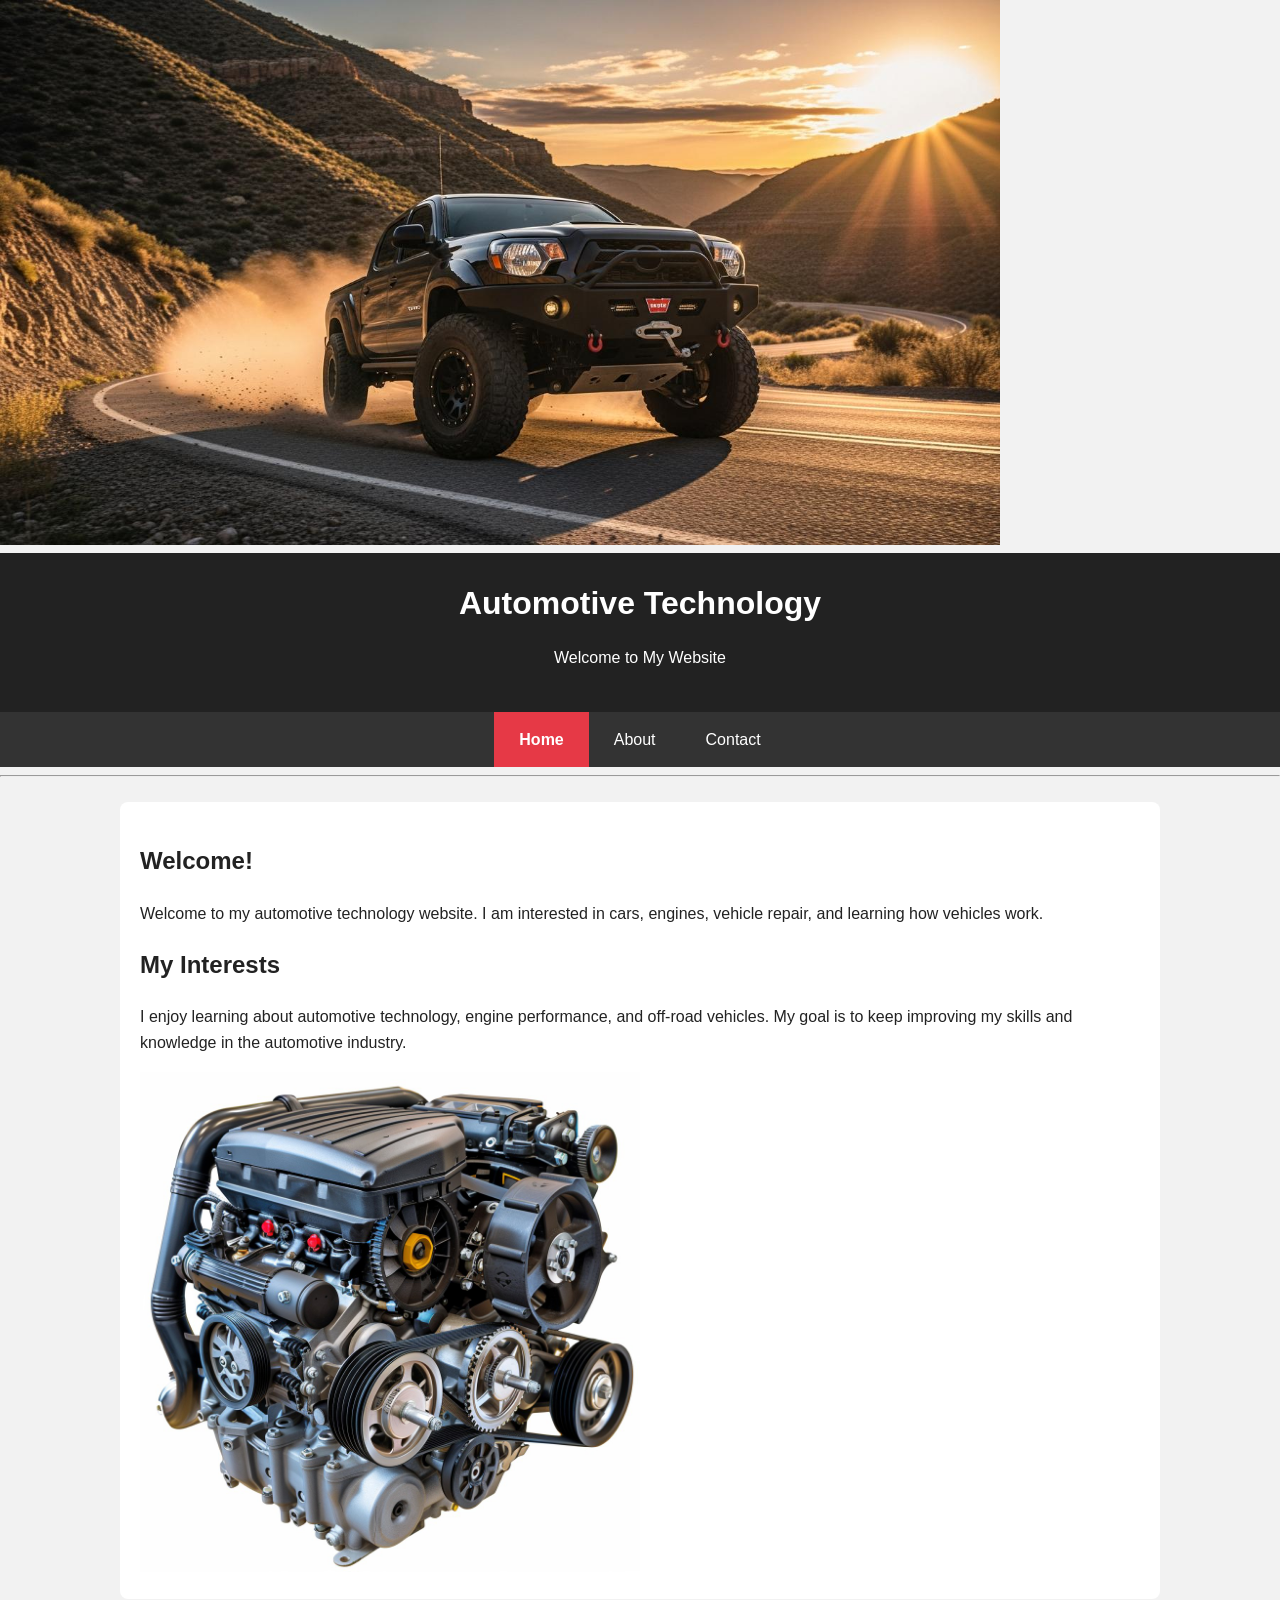
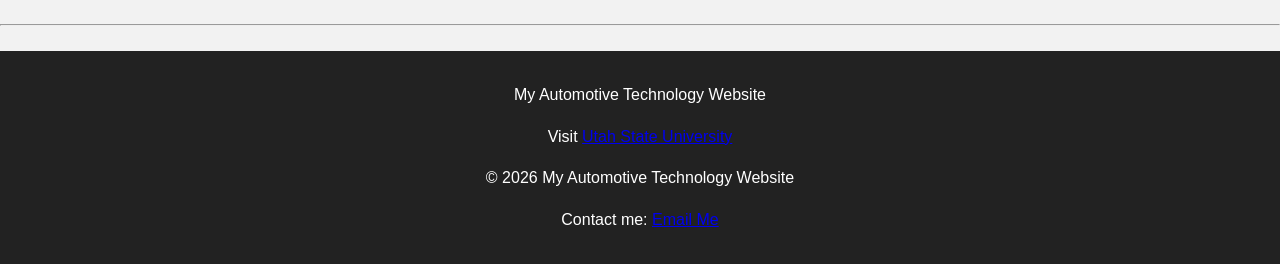
<file: index.html>
<!DOCTYPE html>
<html lang="en">
<head>
<meta charset="UTF-8">
<meta name="viewport" content="width=device-width, initial-scale=1.0">
<meta name="description" content="Explore the world of automotive technology, including vehicle maintenance, engine systems, car repairs, and the skills needed to work in the automotive industry.">
<meta name="keywords" content="automotive technology, car repairs, vehicle maintenance, engines, automotive industry">
<meta name="author" content="Gerardo Felix">
    <title>Automotive Technology - Home</title>
    <link rel="stylesheet" href="style.css">
</head>
<body>
<img src="banner.jpg" alt="Automotive Technology Banner" width="1000" height="200">
<header>
    <h1>Automotive Technology</h1>
    <p>Welcome to My Website</p>
</header>

<nav>
    <ul>
        <li><a href="index.html" class="active">Home</a></li>
        <li><a href="about.html">About</a></li>
        <li><a href="contact.html">Contact</a></li>
    </ul>
</nav>
<hr>
<main>
    <h2>Welcome!</h2>
    <p>
        Welcome to my automotive technology website.
        I am interested in cars, engines, vehicle repair,
        and learning how vehicles work.
    </p>

    <h2>My Interests</h2>
    <p>
        I enjoy learning about automotive technology,
        engine performance, and off-road vehicles.
        My goal is to keep improving my skills and knowledge
        in the automotive industry.
    </p><img src="complex-car-engine-stockcake.jpeg" alt="Automotive engine" width="500">
</main>

<hr>
<footer>
    <p>My Automotive Technology Website</p>
    <p>Visit <a href="https://www.usu.edu/">Utah State University</a></p>
    <p>&copy; 2026 My Automotive Technology Website</p>
    <p>Contact me: <a href="mailto:student@example.com">Email Me</a></p>
</footer>

</body>
</html>
</file>
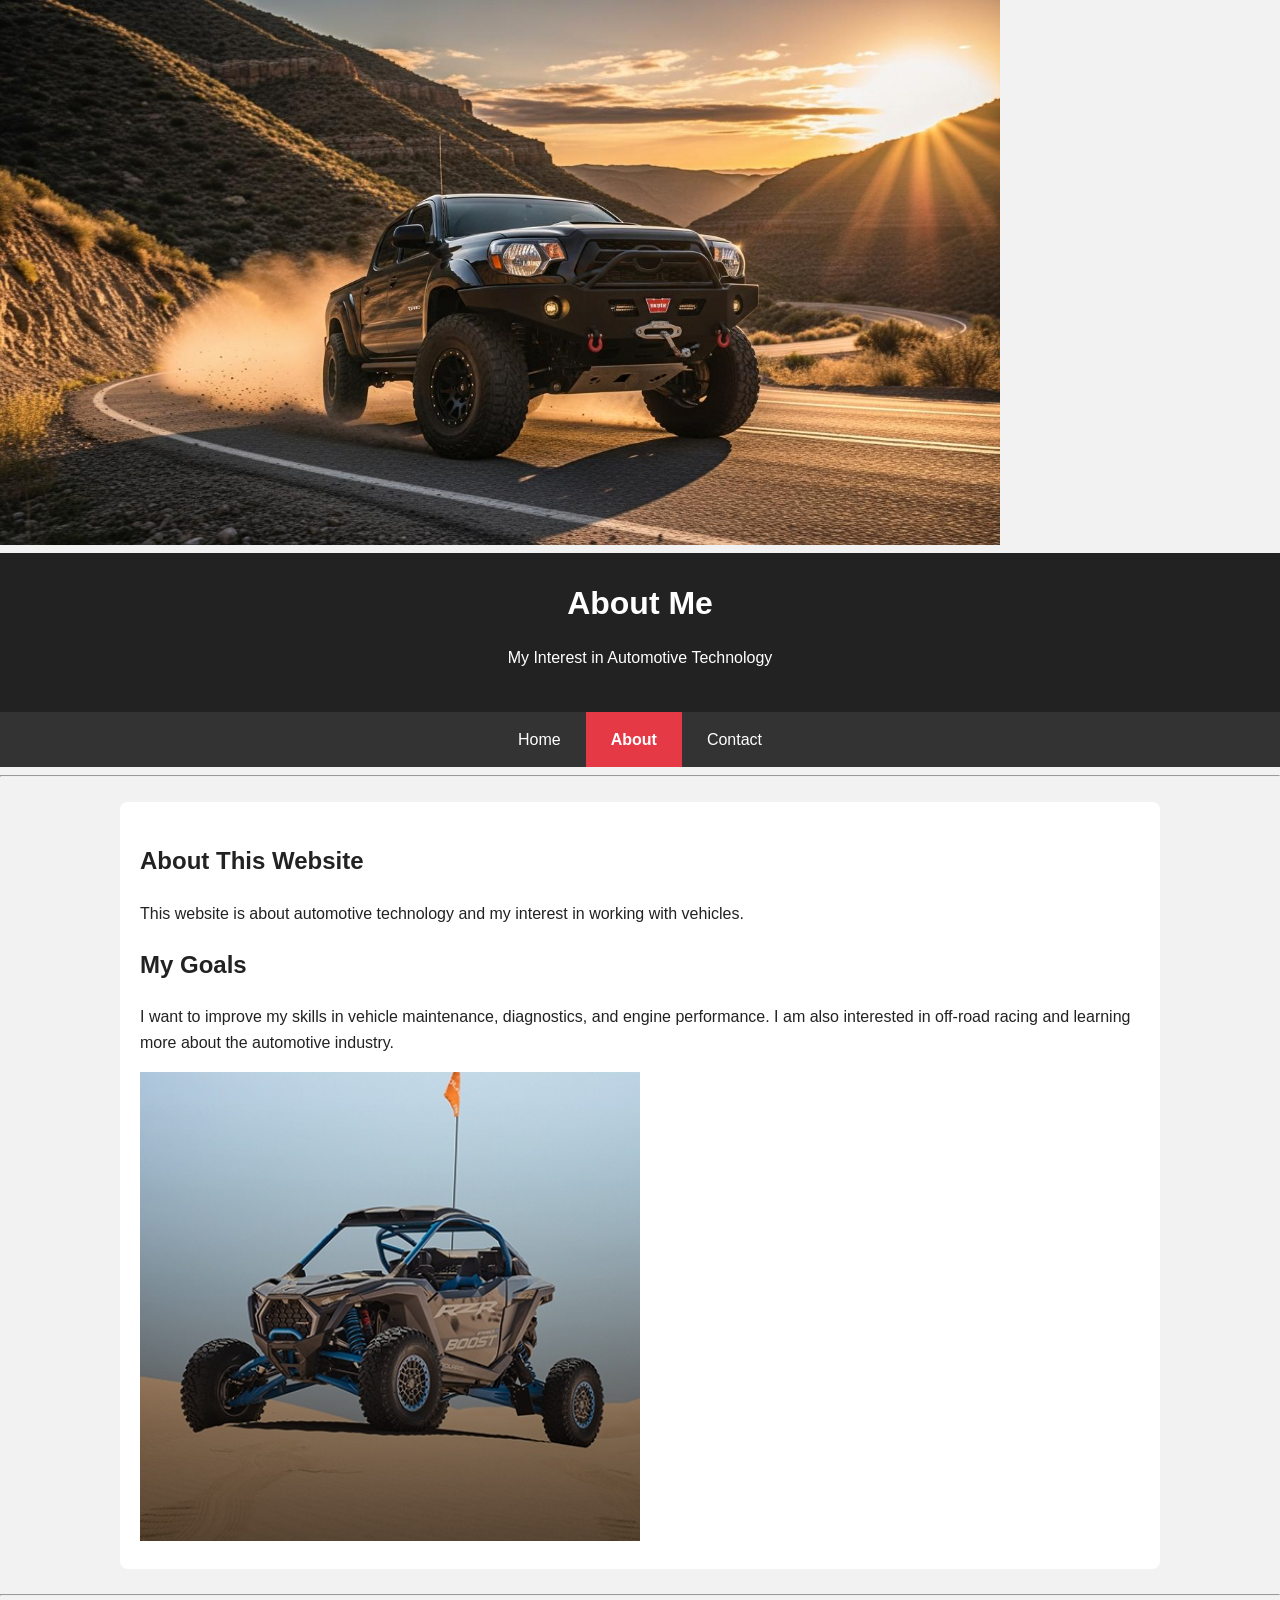
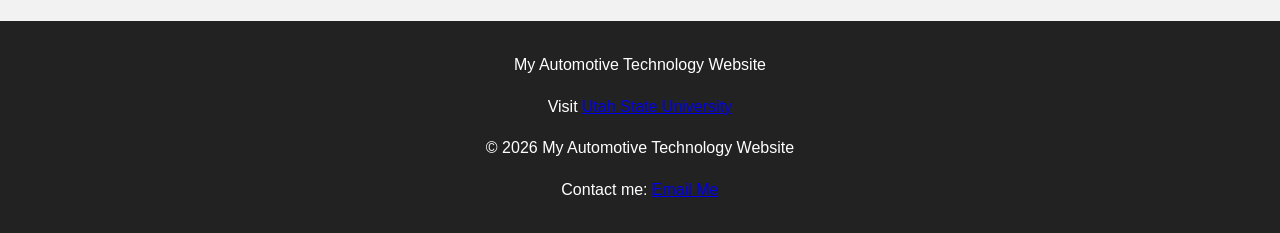
<file: about.html>
<!DOCTYPE html>
<html lang="en">
<head>
    <meta charset="UTF-8">
<meta name="viewport" content="width=device-width, initial-scale=1.0">
<meta name="description" content="Learn about my interest in automotive technology, working with vehicles, and my personal goals in the automotive industry.">
<meta name="keywords" content="automotive technology, about me, cars, vehicles, automotive career, personal goals">
<meta name="author" content="Gerardo Felix">
<title>About - Automotive Technology</title>
<link rel="stylesheet" href="style.css">
</head>
<body>
<img src="banner.jpg" alt="Automotive Technology Banner" width="1000" height="200"><header>
    <h1>About Me</h1>
    <p>My Interest in Automotive Technology</p>
</header>

<nav>
    <ul>
        <li><a href="index.html">Home</a></li>
        <li><a href="about.html" class="active">About</a></li>
        <li><a href="contact.html">Contact</a></li>
    </ul>
</nav>
<hr>
<main>
    <h2>About This Website</h2>
    <p>
        This website is about automotive technology
        and my interest in working with vehicles.
    </p>

    <h2>My Goals</h2>
    <p>
        I want to improve my skills in vehicle maintenance,
        diagnostics, and engine performance. I am also
        interested in off-road racing and learning more
        about the automotive industry.
    </p><img src="orv-my27-8pt1-rzr-pro-r-boost-xxs.jpeg" alt="Off-road racing vehicle" width="500">
</main>

<hr>
<footer>
    <p>My Automotive Technology Website</p>
    <p>Visit <a href="https://www.usu.edu/">Utah State University</a></p>
    <p>&copy; 2026 My Automotive Technology Website</p>
    <p>Contact me: <a href="mailto:student@example.com">Email Me</a></p>
</footer>

</body>
</html>
</file>
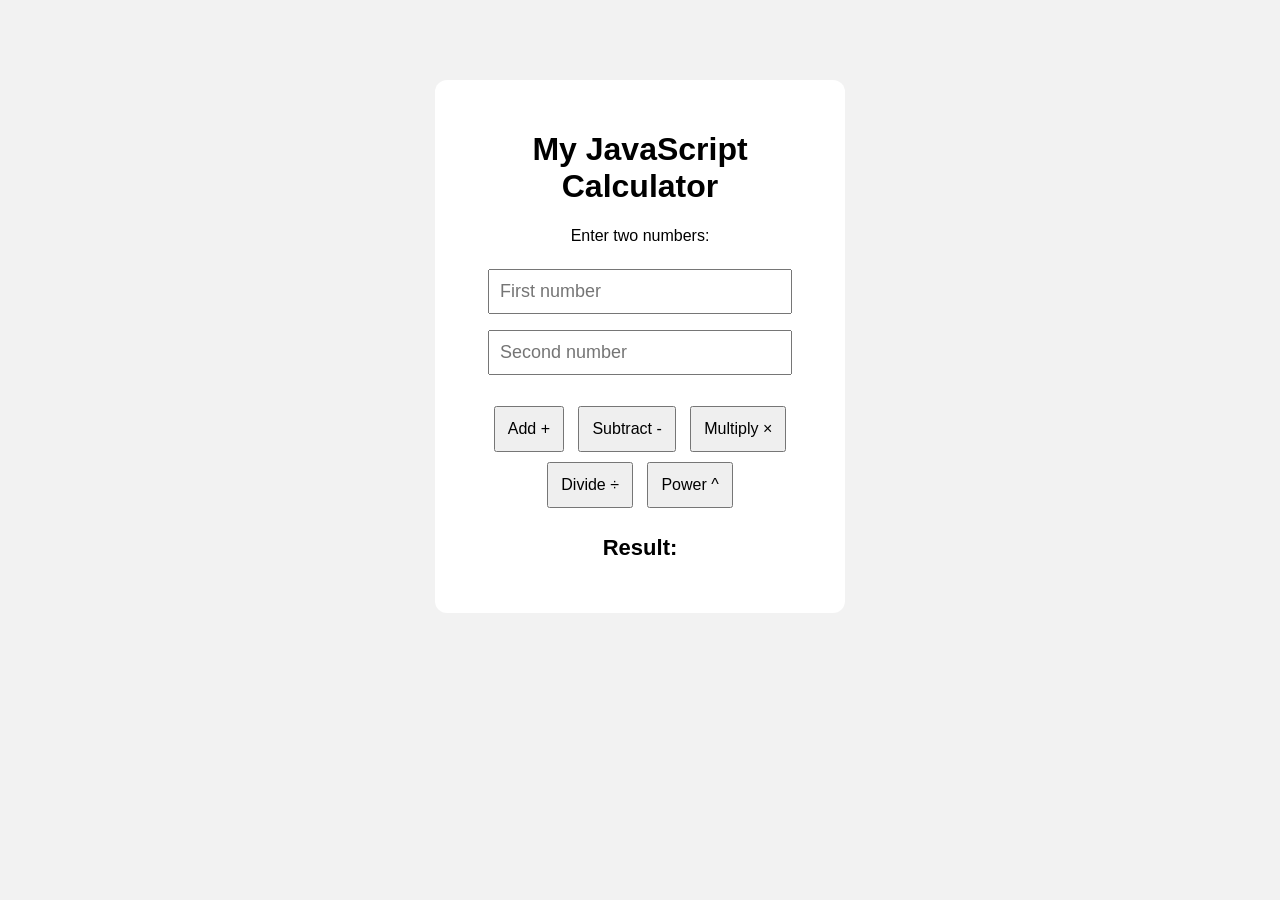
<file: calc.html>
<!DOCTYPE html>
<html lang="en">
<head>
    <meta charset="UTF-8">
    <meta name="viewport" content="width=device-width, initial-scale=1.0">
    <title>JavaScript Calculator</title>
    <style>
        body {
            font-family: Arial, sans-serif;
            text-align: center;
            background-color: #f2f2f2;
            margin-top: 80px;
        }

        .calculator {
            background-color: white;
            padding: 30px;
            border-radius: 12px;
            max-width: 350px;
            margin: auto;
        }

        input {
            padding: 10px;
            margin: 8px;
            width: 80%;
            font-size: 18px;
        }

        button {
            padding: 12px;
            margin: 5px;
            font-size: 16px;
            cursor: pointer;
        }

        #result {
            font-size: 22px;
            font-weight: bold;
        }
    </style>
</head>
<body>

    <div class="calculator">
        <h1>My JavaScript Calculator</h1>
        <p>Enter two numbers:</p>

        <input type="number" id="num1" placeholder="First number">
        <input type="number" id="num2" placeholder="Second number">

        <br><br>

        <button onclick="calculate('+')">Add +</button>
        <button onclick="calculate('-')">Subtract -</button>
        <button onclick="calculate('*')">Multiply ×</button>
        <button onclick="calculate('/')">Divide ÷</button>
        <button onclick="calculate('**')">Power ^</button>

        <p id="result">Result:</p>
    </div>

    <script>
        function calculate(operator) {
            let input1 = document.getElementById("num1").value;
            let input2 = document.getElementById("num2").value;

            if (input1 === "" || input2 === "") {
                document.getElementById("result").innerHTML =
                    "Please enter both numbers.";
                return;
            }

            let num1 = Number(input1);
            let num2 = Number(input2);
            let answer;

            if (operator === '+') {
                answer = num1 + num2;
            } else if (operator === '-') {
                answer = num1 - num2;
            } else if (operator === '*') {
                answer = num1 * num2;
            } else if (operator === '/') {
                if (num2 === 0) {
                    document.getElementById("result").innerHTML =
                        "Cannot divide by zero!";
                    return;
                }
                answer = num1 / num2;
            } else if (operator === '**') {
                answer = num1 ** num2;
            }

            document.getElementById("result").innerHTML =
                "Result: " + answer;
        }
    </script>

</body>
</html>
</file>
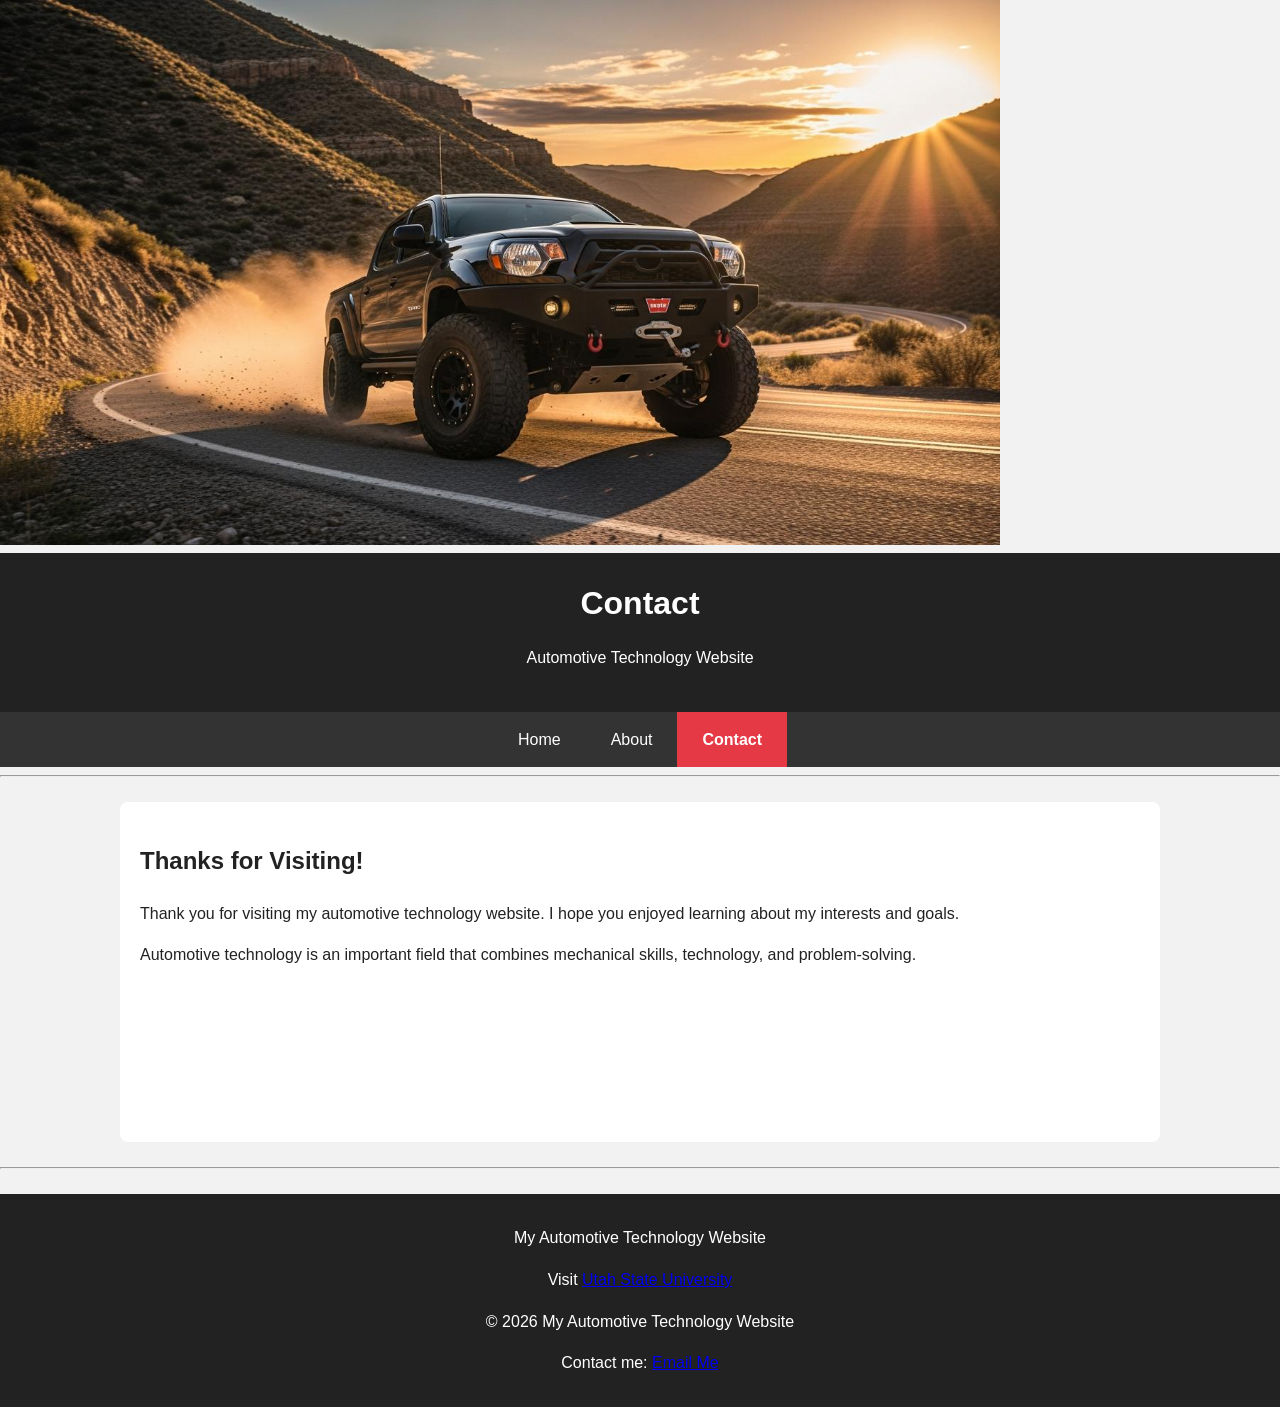
<file: contact.html>
<!DOCTYPE html>
<html lang="en">
<head>
   <meta charset="UTF-8">
<meta name="viewport" content="width=device-width, initial-scale=1.0">
<meta name="description" content="Visit the contact page of my automotive technology website to learn more about my interests and how to get in touch with me.">
<meta name="keywords" content="automotive technology, contact page, automotive website, get in touch, car interests">
<meta name="author" content="Gerardo Felix">
<title>Contact - Automotive Technology</title>
<link rel="stylesheet" href="style.css">
</head>
<body>
<img src="banner.jpg" alt="Automotive Technology Banner" width="1000" height="200">
<header>
    <h1>Contact</h1>
    <p>Automotive Technology Website</p>
</header>

<nav>
    <ul>
        <li><a href="index.html">Home</a></li>
        <li><a href="about.html">About</a></li>
        <li><a href="contact.html" class="active">Contact</a></li>
    </ul>
</nav>
<hr>
<main>
    <h2>Thanks for Visiting!</h2>
    <p>
        Thank you for visiting my automotive technology website.
        I hope you enjoyed learning about my interests and goals.
    </p>

    <p>
        Automotive technology is an important field that
        combines mechanical skills, technology, and problem-solving.
    </p>
</main>

<hr>
<footer>
    <p>My Automotive Technology Website</p>
    <p>Visit <a href="https://www.usu.edu/">Utah State University</a></p>
    <p>&copy; 2026 My Automotive Technology Website</p>
    <p>Contact me: <a href="mailto:student@example.com">Email Me</a></p>
</footer>

</body>
</html>
</file>
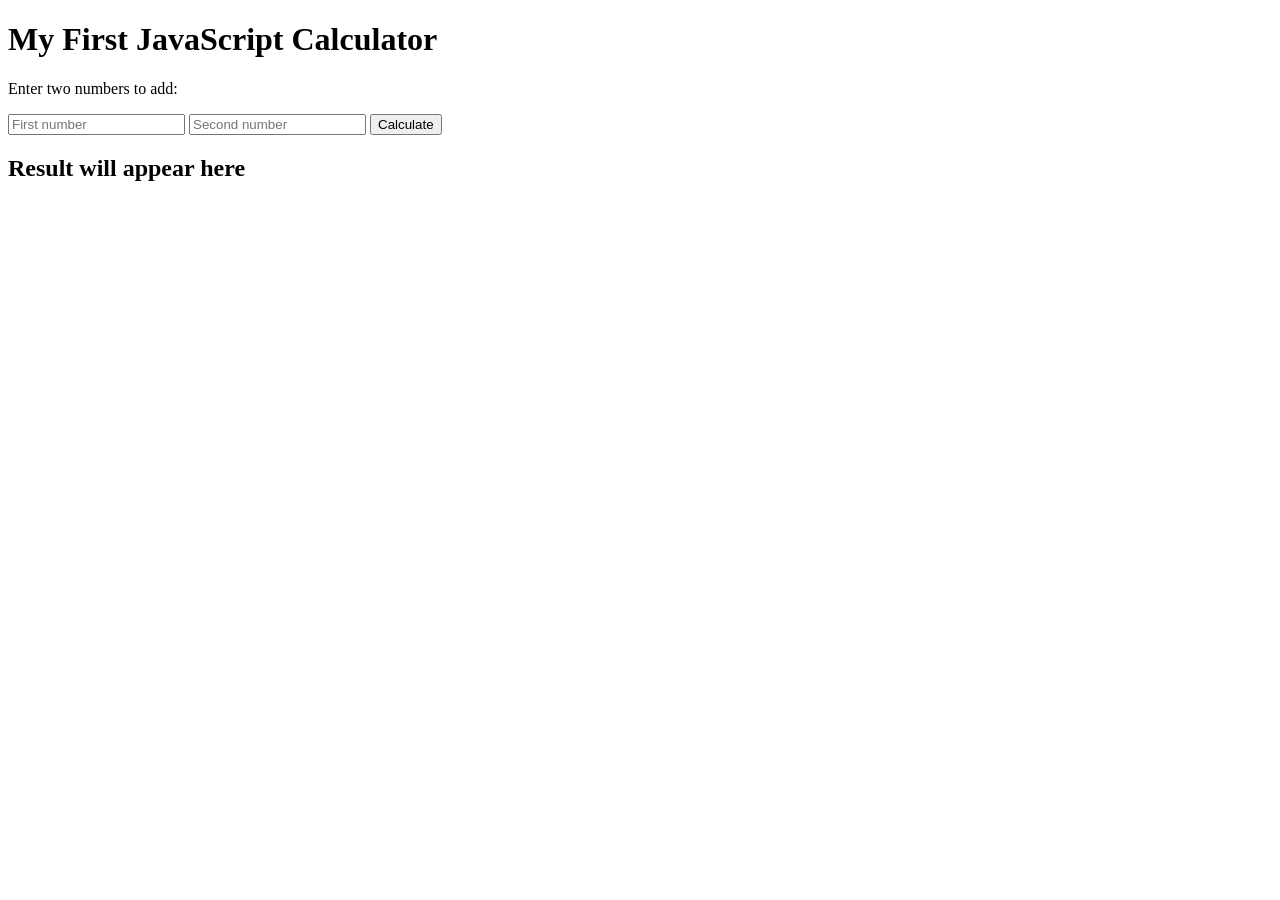
<file: js1.html>
<!DOCTYPE html>
<html>
<head>
    <title>My JavaScript Calculator</title>
</head>
<body>

    <h1>My First JavaScript Calculator</h1>

    <p>Enter two numbers to add:</p>

    <input type="number" id="num1" placeholder="First number">
    <input type="number" id="num2" placeholder="Second number">

    <button onclick="addNumbers()">Calculate</button>

    <h2 id="result">Result will appear here</h2>

    <script>
        function addNumbers() {
            let number1 = Number(document.getElementById("num1").value);
            let number2 = Number(document.getElementById("num2").value);

            let sum = number1 + number2;

            document.getElementById("result").innerHTML = "The answer is: " + sum;
        }
    </script>

</body>
</html>
</file>
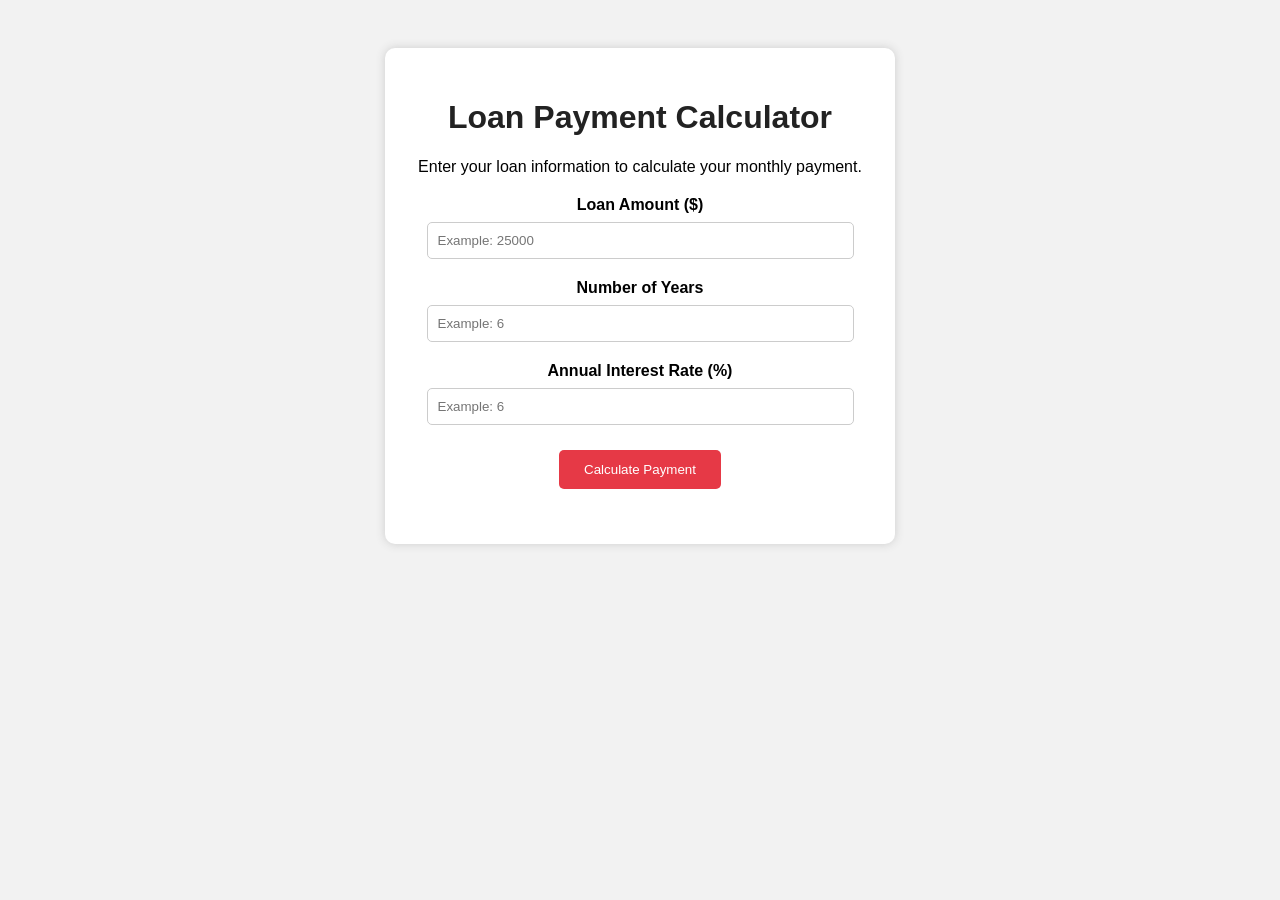
<file: payment.html>
<!DOCTYPE html>
<html lang="en">
<head>
    <meta charset="UTF-8">
    <meta name="viewport" content="width=device-width, initial-scale=1.0">
    <title>Loan Payment Calculator</title>

    <style>
        body {
            font-family: Arial, sans-serif;
            background-color: #f2f2f2;
            text-align: center;
            padding: 40px;
        }

        .calculator {
            background-color: white;
            max-width: 450px;
            margin: auto;
            padding: 30px;
            border-radius: 10px;
            box-shadow: 0 0 10px #cccccc;
        }

        h1 {
            color: #222222;
        }

        label {
            display: block;
            margin-top: 20px;
            font-weight: bold;
        }

        input {
            padding: 10px;
            width: 90%;
            margin-top: 8px;
            border: 1px solid #cccccc;
            border-radius: 5px;
        }

        button {
            background-color: #e63946;
            color: white;
            border: none;
            padding: 12px 25px;
            margin-top: 25px;
            cursor: pointer;
            border-radius: 5px;
        }

        button:hover {
            background-color: #c92a36;
        }

        #result {
            margin-top: 25px;
            font-size: 18px;
            font-weight: bold;
        }
    </style>

    <script>
        function calculatePayment() {
            let PV = Number(document.getElementById("loan").value);
            let n = Number(document.getElementById("years").value);
            let r = Number(document.getElementById("rate").value);

            if (PV <= 0 || n <= 0 || r <= 0 ||
                !Number.isFinite(PV) ||
                !Number.isFinite(n) ||
                !Number.isFinite(r)) {
                document.getElementById("result").innerHTML =
                    "Please enter valid positive numbers.";
                return;
            }

            let P = ((r/100/12) * PV) / (1-(1+(r/100/12))**-(n*12));

            document.getElementById("result").innerHTML =
                "If you have a $" + PV +
                " loan for " + n +
                " years at " + r +
                "% annual interest, your monthly payment will be $" +
                P.toFixed(2) + ".";
        }
    </script>
</head>

<body>

    <div class="calculator">
        <h1>Loan Payment Calculator</h1>

        <p>Enter your loan information to calculate your monthly payment.</p>

        <label for="loan">Loan Amount ($)</label>
        <input type="number" id="loan" placeholder="Example: 25000" min="0" step="any">

        <label for="years">Number of Years</label>
        <input type="number" id="years" placeholder="Example: 6" min="0" step="any">

        <label for="rate">Annual Interest Rate (%)</label>
        <input type="number" id="rate" placeholder="Example: 6" min="0" step="any">

        <button onclick="calculatePayment()">Calculate Payment</button>

        <p id="result"></p>
    </div>

</body>
</html>
</file>
<file: style.css>
/* General page style */
body {
    margin: 0;
    font-family: Arial, sans-serif;
    background-color: #f2f2f2;
    color: #222;
    line-height: 1.6;
}

/* Main page content */
header {
    background-color: #222;
    color: white;
    text-align: center;
    padding: 25px;
}

header h1 {
    margin: 0;
}

main {
    max-width: 1000px;
    margin: 25px auto;
    padding: 20px;
    background-color: white;
    border-radius: 8px;
    min-height: 300px;
}

img {
    max-width: 100%;
    height: auto;
}

/* Sticky horizontal navigation bar */
nav {
    position: sticky;
    top: 0;
    z-index: 1000;
    background-color: #333;
}

nav ul {
    list-style-type: none;
    margin: 0;
    padding: 0;
    display: flex;
    justify-content: center;
}

nav li {
    margin: 0;
    padding: 0;
}

nav a {
    display: block;
    color: white;
    text-decoration: none;
    padding: 15px 25px;
    transition: background-color 0.3s;
}

/* Hover effect for pages that are not active */
nav a:not(.active):hover {
    background-color: #555;
}

/* Active page color */
nav a.active {
    background-color: #e63946;
    color: white;
    font-weight: bold;
    cursor: default;
}

/* Footer */
footer {
    background-color: #222;
    color: white;
    text-align: center;
    padding: 15px;
    margin-top: 25px;
}

/* Mobile-friendly navigation */
@media screen and (max-width: 600px) {
    nav ul {
        flex-wrap: wrap;
    }

    nav a {
        padding: 12px 15px;
    }

    main {
        margin: 10px;
        padding: 15px;
    }
}
</file>
